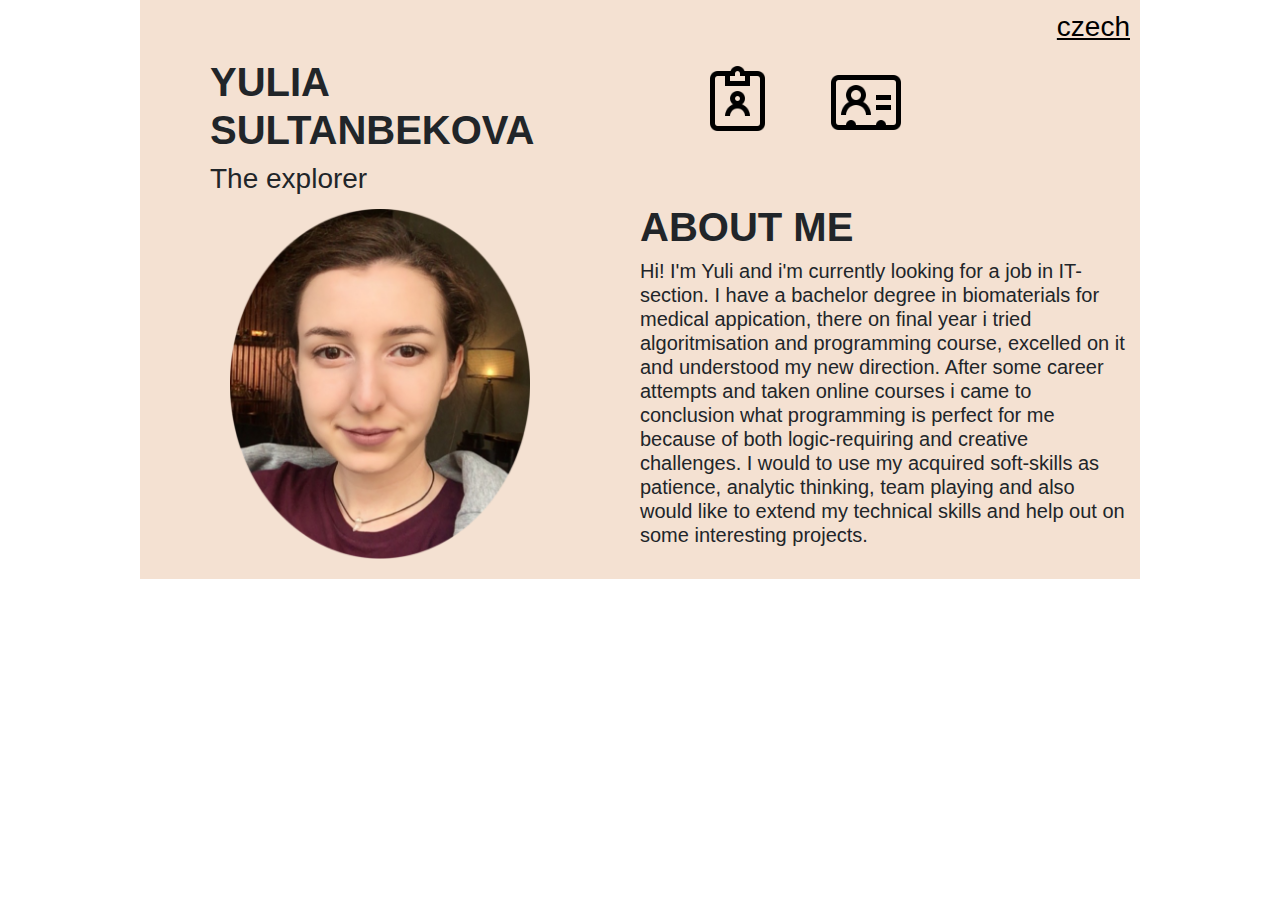
<file: index.html>
<!DOCTYPE html>

<html lang="en">
    <head>
        <link href="https://stackpath.bootstrapcdn.com/bootstrap/4.1.3/css/bootstrap.min.css" rel="stylesheet">
        <link href="styles.css" rel="stylesheet">
        <title>Yuli</title>
    </head>
    <div class="content">
    <body>
        <h3 align="right">
            <a href="czech.html">czech</a>
        </h3>
        <div class="homerow">
            <div class="homecolumn">
                <h1>
                    YULIA SULTANBEKOVA
                </h1>
                <h3>
                    The explorer
                </h3>
            </div>
            <div class="homecolumn">
                <a href="cven.html"><img src="icons8-cv-96.png" alt="RESUME" height="80" width="80"></a>
                <a href="contacts.html"><img class="iconfix" src="icons8-contact-details-96.png" alt="CONTACTS" height="80" width="80"></a>
            </div>
        </div>
        <div class="homerow">
            <div class="homecolumn">
                <img src="696_oooo.plus.png" class="myphoto" alt="Photo" style="width:300px;height:350px;">
            </div>
            <div class="column">
                <h1>
                    ABOUT ME
                </h1>
                <h5>
                    Hi! I'm Yuli and i'm currently looking for a job in IT-section. I have a bachelor degree in biomaterials for medical appication, there on final year i tried algoritmisation and programming course, excelled on it and understood my new direction. After some career attempts and taken online courses i came to conclusion what programming is perfect for me because of both logic-requiring and creative challenges. I would to use my acquired soft-skills as patience, analytic thinking, team playing and also would like to extend my technical skills and help out on some interesting projects.
                </h5>
            </div>
        </div>
    </body>
    </div>
</html>
</file>
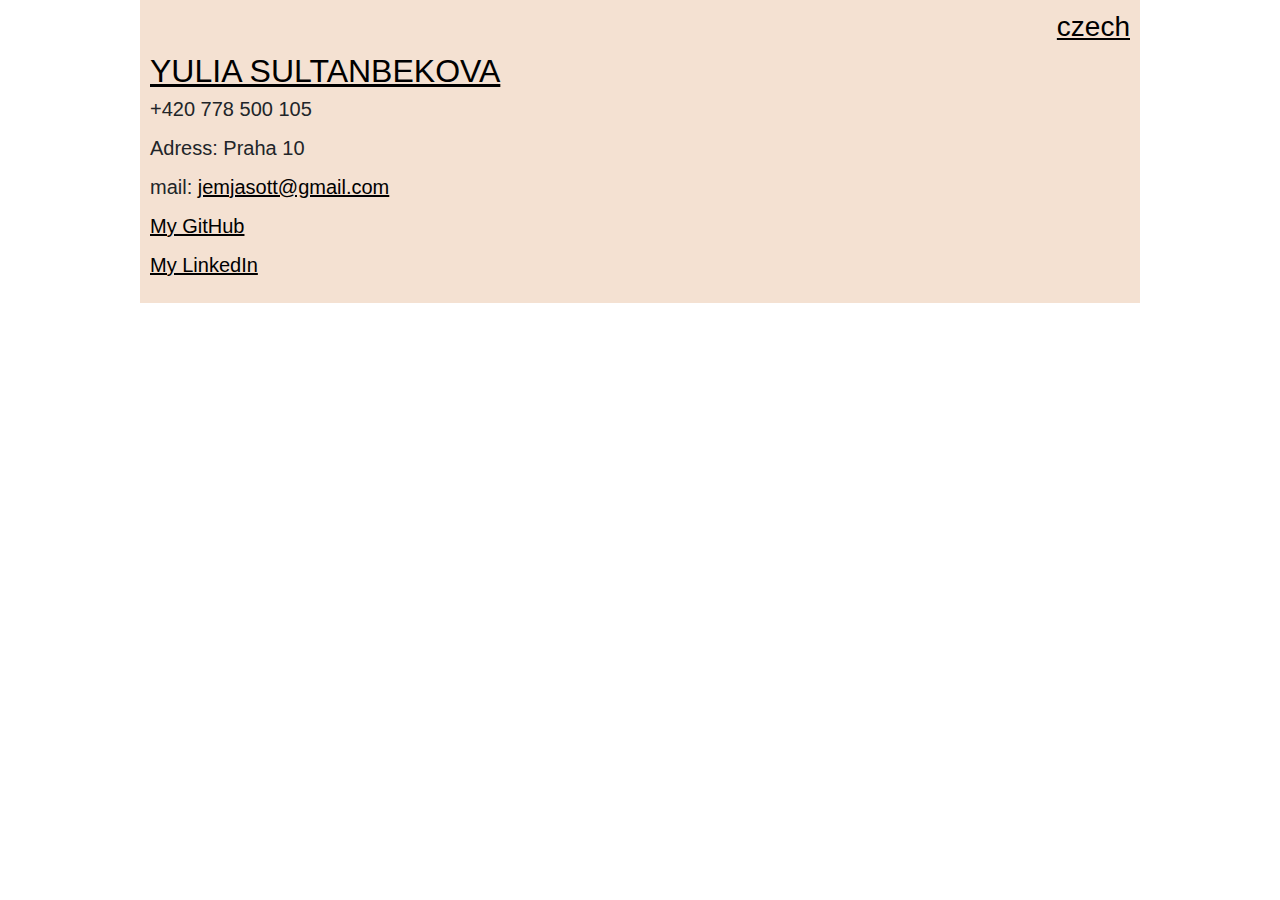
<file: contacts.html>
<!DOCTYPE html>

<html lang="cs">
    <head>
        <link href="https://stackpath.bootstrapcdn.com/bootstrap/4.1.3/css/bootstrap.min.css" rel="stylesheet">
        <link href="styles.css" rel="stylesheet">
        <title>Yuli</title>
    </head>
    <div class="content">
    <body>
        <h3 align="right">
            <a href="kontakty.html">czech</a>
        </h3>
        <h2>
            <a href="index.html">YULIA SULTANBEKOVA</a>
        </h2>
        <p>
            +420 778 500 105
        </p>
        <p>
            Adress:
            Praha 10
        </p>
        <p>
            mail: <a href="mailto:jemjasott@gmail.com">jemjasott@gmail.com</a>
        </p>
        <p>
            <a href="https://github.com/sultanby?tab=repositories">My GitHub</a>
        </p>
        <p>
            <a href="https://www.linkedin.com/in/yulia-sultanbekova-815281142/">My LinkedIn</a>
        </p>
    </body>
    </div>
</html>
</file>
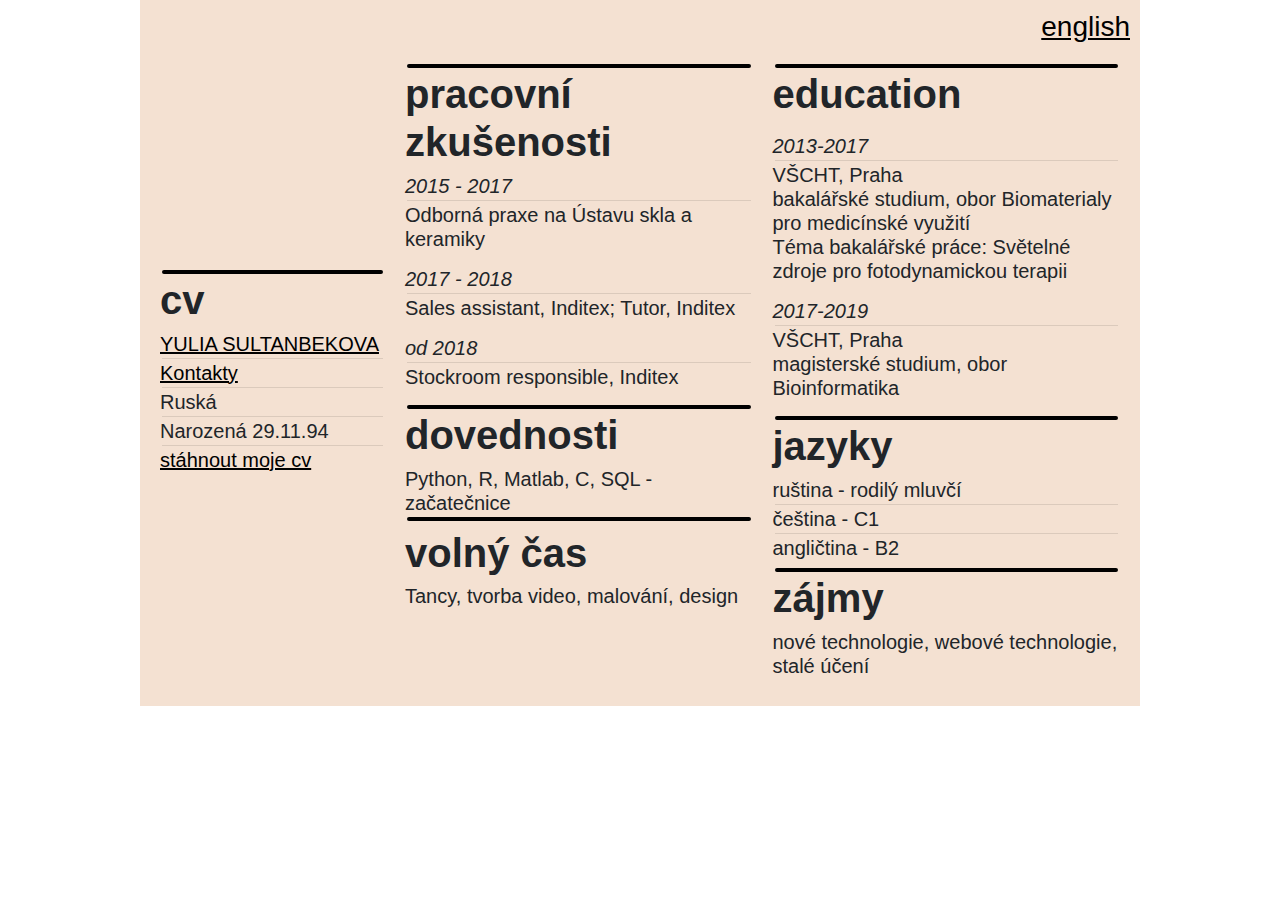
<file: cvcz.html>
<!DOCTYPE html>

<html lang="en">
    <head>
        <link href="https://stackpath.bootstrapcdn.com/bootstrap/4.1.3/css/bootstrap.min.css" rel="stylesheet">
        <link href="styles.css" rel="stylesheet">
        <title>Yuli</title>
    </head>
    <div class="content">
        <body>
            <h3 align="right">
                <a href="cven.html">english</a>
            </h3>
            <table>
                <tr>
                    <td class="left">
                        <hr class="upper">
                        <h1>
                            cv
                        </h1>
                        <h5>
                            <a href="czech.html">YULIA SULTANBEKOVA</a><br>
                            <hr>
                            <a href="kontakty.html">Kontakty</a><br>
                            <hr>
                            Ruská<br>
                            <hr>
                            Narozená 29.11.94<br>
                            <hr>
                            <a href="Yulia Sultanbekova CV eng.pdf" download="Yulia Sultanbekova CV eng">stáhnout moje cv</a>
                        </h5>
                    </td>
                    <td class="middle">
                        <hr class="upper">
                        <h1>
                            pracovní zkušenosti
                        </h1>
                        <h5>
                            <div class="termins">2015 - 2017<hr></div>
                            Odborná praxe na Ústavu skla a keramiky
                        </h5><p>
                        <h5>
                            <div class="termins">2017 - 2018<hr></div>
                            Sales assistant, Inditex;
                            Tutor, Inditex
                        </h5></p>
                        <p>
                        <h5>
                            <div class="termins">od 2018<hr></div>
                            Stockroom responsible, Inditex<br>
                        </h5></p>
                    </p>
                    <p>
                        <hr class="upper">
                        <h1>
                            dovednosti
                        </h1>
                        <h5>
                            Python, R, Matlab, C, SQL - začatečnice<br>
                        </h>
                        <hr class="upper">
                        <h1>
                            volný čas
                        </h1>
                        <h>
                            Tancy, tvorba video, malování, design<br>
                        </h5>
                    </td>
                    <td class="right">
                        <hr class="upper">
                        <h1>
                            education
                        </h1>
                        <p>
                        <h5>
                            <div class="termins">2013-2017<hr></div>
                            VŠCHT, Praha<br>
                            bakalářské studium, obor Biomaterialy pro medicínské využití<br>
                            Téma bakalářské práce: Světelné zdroje pro fotodynamickou terapii<br>
                        </h5>
                        </p>
                        <p>
                        <h5>
                            <div class="termins">2017-2019<hr></div>
                            VŠCHT, Praha<br>
                            magisterské studium, obor Bioinformatika<br>
                        </h5></p>
                        <hr class="upper">
                        <h1>
                            jazyky
                        </h1>
                        <h5>
                            ruština - rodilý mluvčí<br><hr>
                            čeština - C1<br><hr>
                            angličtina - B2<br>
                        </h5>
                        <hr class="upper">
                        <h1>
                            zájmy
                        </h1>
                        <h5>
                            nové technologie, webové technologie, stalé účení<br>
                        </h5>
                    </td>
                </tr>
            </table>
</html>
</file>
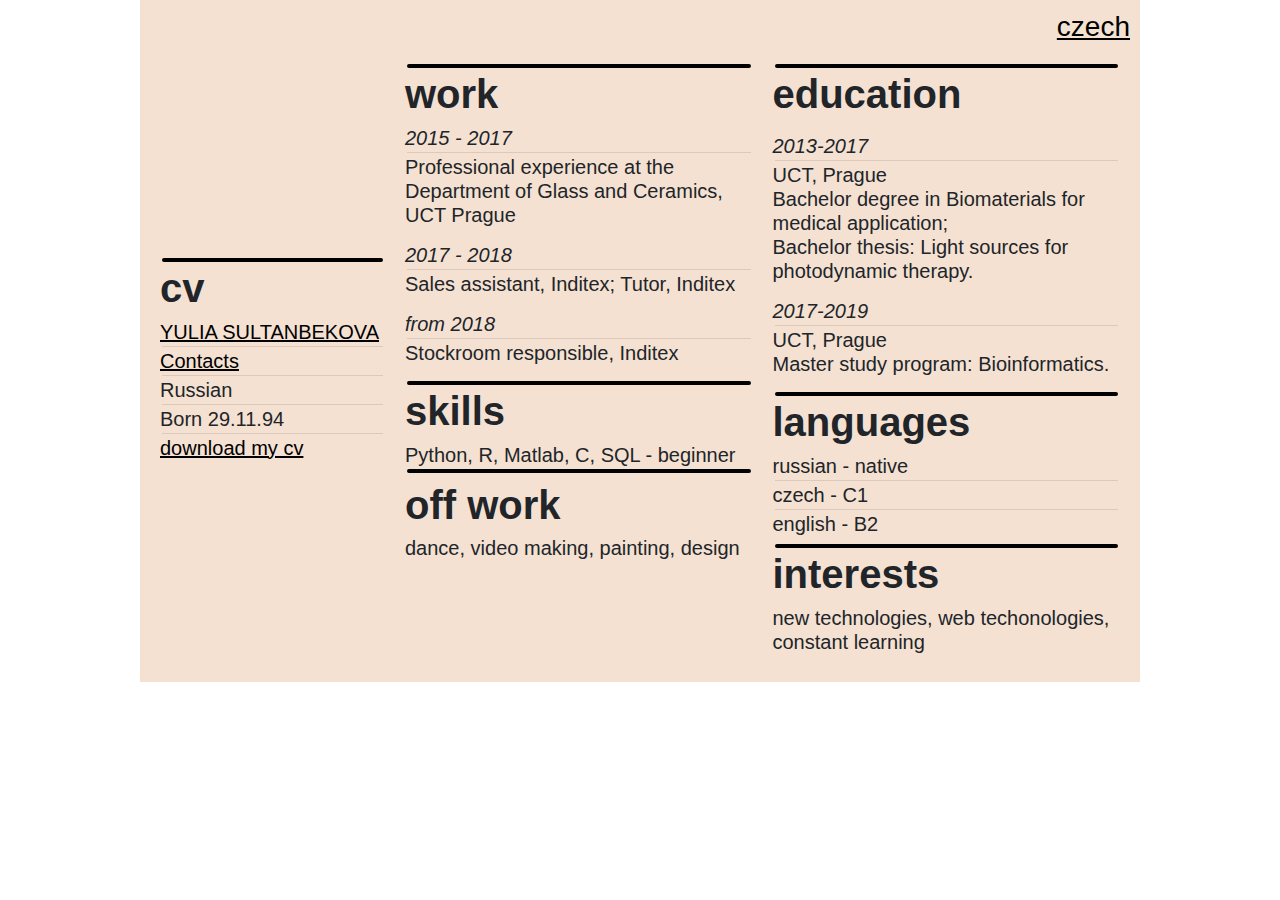
<file: cven.html>
<!DOCTYPE html>

<html lang="en">
    <head>
        <link href="https://stackpath.bootstrapcdn.com/bootstrap/4.1.3/css/bootstrap.min.css" rel="stylesheet">
        <link href="styles.css" rel="stylesheet">
        <title>Yuli</title>
    </head>
    <div class="content">
        <body>
            <h3 align="right">
                <a href="cvcz.html">czech</a>
            </h3>
            <table>
                <tr>
                    <td class="left">
                        <hr class="upper">
                        <h1>
                            cv
                        </h1>
                        <h5>
                            <a href="index.html">YULIA SULTANBEKOVA</a><br>
                            <hr>
                            <a href="contacts.html">Contacts</a><br>
                            <hr>
                            Russian<br>
                            <hr>
                            Born 29.11.94<br>
                            <hr>
                            <a href="Yulia Sultanbekova CV eng.pdf" download="Yulia Sultanbekova CV eng">download my cv</a>
                        </h5>
                    </td>
                    <td class="middle">
                        <hr class="upper">
                        <h1>
                            work
                        </h1>
                        <h5>
                            <div class="termins">2015 - 2017<hr></div>
                            Professional experience at the Department of Glass and Ceramics, UCT Prague
                        </h5><p>
                        <h5>
                            <div class="termins">2017 - 2018<hr></div>
                            Sales assistant, Inditex;
                            Tutor, Inditex
                        </h5></p>
                        <p>
                        <h5>
                            <div class="termins">from 2018<hr></div>
                            Stockroom responsible, Inditex<br>
                        </h5></p>
                    </p>
                    <p>
                        <hr class="upper">
                        <h1>
                            skills
                        </h1>
                        <h5>
                            Python, R, Matlab, C, SQL - beginner<br>
                        </h>
                        <hr class="upper">
                        <h1>
                            off work
                        </h1>
                        <h>
                            dance, video making, painting, design<br>
                        </h5>
                    </td>
                    <td class="right">
                        <hr class="upper">
                        <h1>
                            education
                        </h1>
                        <p>
                        <h5>
                            <div class="termins">2013-2017<hr></div>
                            UCT, Prague<br>
                            Bachelor degree in Biomaterials for medical application;<br>
                            Bachelor thesis: Light sources for photodynamic therapy.<br>
                        </h5>
                        </p>
                        <p>
                        <h5>
                            <div class="termins">2017-2019<hr></div>
                            UCT, Prague<br>
                            Master study program: Bioinformatics.<br>
                        </h5></p>
                        <hr class="upper">
                        <h1>
                            languages
                        </h1>
                        <h5>
                            russian - native<br><hr>
                            czech - C1<br><hr>
                            english - B2<br>
                        </h5>
                        <hr class="upper">
                        <h1>
                            interests
                        </h1>
                        <h5>
                            new technologies, web techonologies, constant learning<br>
                        </h5>
                    </td>
                </tr>
            </table>
</html>
</file>
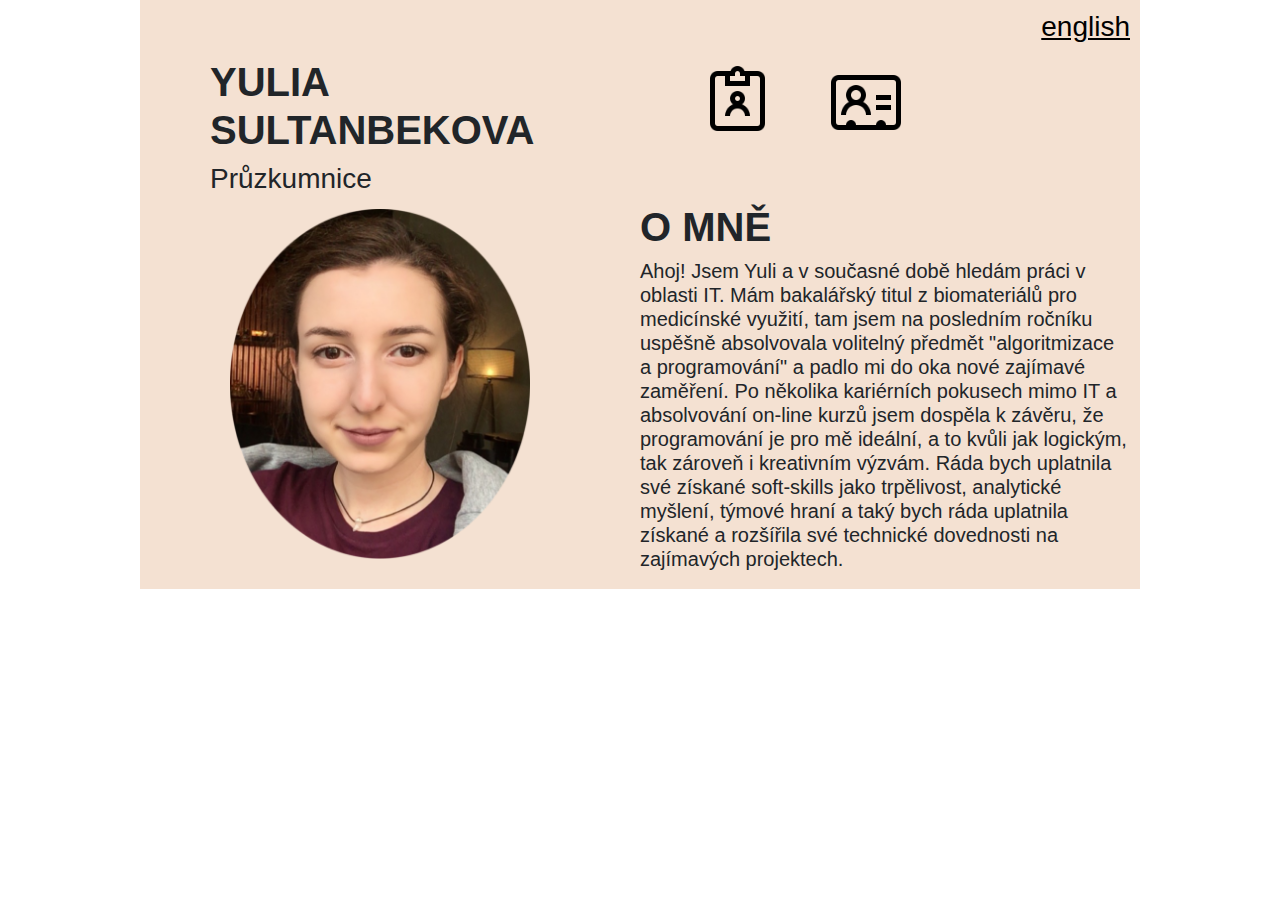
<file: czech.html>
<!DOCTYPE html>

<html lang="en">
    <head>
        <link href="https://stackpath.bootstrapcdn.com/bootstrap/4.1.3/css/bootstrap.min.css" rel="stylesheet">
        <link href="styles.css" rel="stylesheet">
        <title>Yuli</title>
    </head>
    <div class="content">
    <body>
        <h3 align="right">
            <a href="index.html">english</a>
        </h3>
        <div class="homerow">
            <div class="homecolumn">
                <h1>
                    YULIA SULTANBEKOVA
                </h1>
                <h3>
                    Průzkumnice
                </h3>
            </div>
            <div class="homecolumn">
                <a href="cven.html"><img src="icons8-cv-96.png" alt="RESUME" height="80" width="80"></a>
                <a href="contacts.html"><img class="iconfix" src="icons8-contact-details-96.png" alt="CONTACTS" height="80" width="80"></a>
            </div>
        </div>
        <div class="homerow">
            <div class="homecolumn">
                <img src="696_oooo.plus.png" class="myphoto" alt="Photo" style="width:300px;height:350px;">
            </div>
            <div class="column">
                <h1>
                    O MNĚ
                </h1>
                <h5>
                    Ahoj! Jsem Yuli a v současné době hledám práci v oblasti IT. Mám bakalářský titul z biomateriálů pro medicínské využití, tam jsem na posledním ročníku uspěšně absolvovala volitelný předmět "algoritmizace a programování" a padlo mi do oka nové zajímavé zaměření. Po několika kariérních pokusech mimo IT a absolvování on-line kurzů jsem dospěla k závěru, že programování je pro mě ideální, a to kvůli jak logickým, tak zároveň i kreativním výzvám. Ráda bych uplatnila své získané soft-skills jako trpělivost, analytické myšlení, týmové hraní a taký bych ráda uplatnila získané a rozšířila své technické dovednosti na zajímavých projektech.
                </h5>
            </div>
        </div>
    </body>
    </div>
</html>
</file>
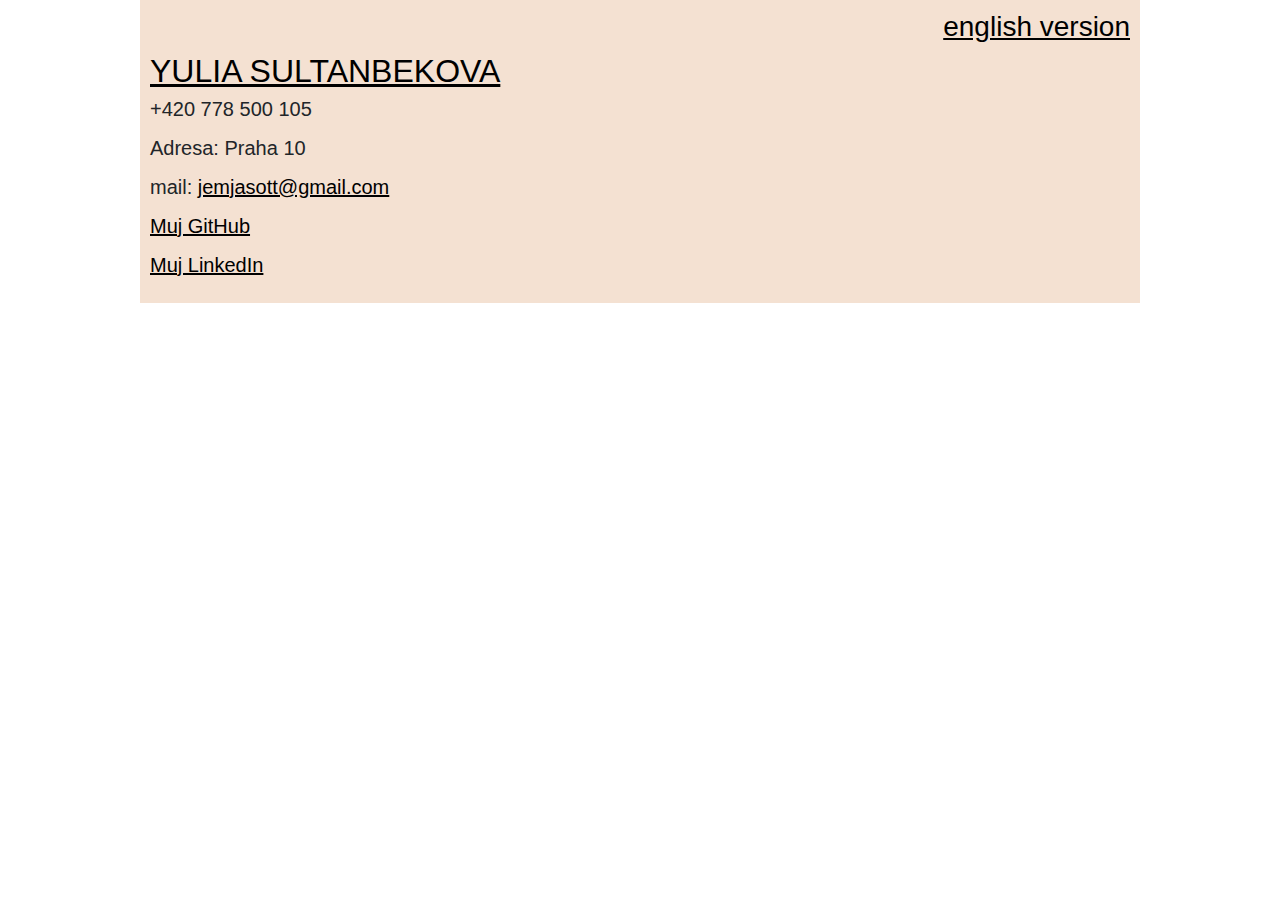
<file: kontakty.html>
<!DOCTYPE html>

<html lang="cs">
    <head>
        <link href="https://stackpath.bootstrapcdn.com/bootstrap/4.1.3/css/bootstrap.min.css" rel="stylesheet">
        <link href="styles.css" rel="stylesheet">
        <title>Yuli</title>
    </head>
    <div class="content">
    <body>
        <h3 align="right">
            <a href="contacts.html">english version</a>
        </h3>
        <h2>
            <a href="czech.html">YULIA SULTANBEKOVA</a>
        </h2>
        <p>
            +420 778 500 105
        </p>
        <p>
            Adresa:
            Praha 10
        </p>
        <p>
            mail: <a href="mailto:jemjasott@gmail.com">jemjasott@gmail.com</a>
        </p>
        <p>
            <a href="https://github.com/sultanby?tab=repositories">Muj GitHub</a>
        </p>
        <p>
            <a href="https://www.linkedin.com/in/yulia-sultanbekova-815281142/">Muj LinkedIn</a>
        </p>
    </body>
    </div>
</html>
</file>
<file: styles.css>
body {
  background-color: white;
  font: 20px Arial, sans-serif;
}
.content {
  max-width: 1000px;
  margin: auto;
  background: #f4e1d2;
  padding: 10px;
}
.homecolumn {
  float: left;
  width: 50%;
  margin-top: 6px;
  padding-left: 60px;
}

.homerow:after {
  content: "";
  display: table;
  clear: both;
}

.iconfix {
  margin-top: 7px;
  margin-left: 40px;
}

.myphoto {
  margin-left: 20px;
  margin-bottom: 10px;
}

.left{
  width: 25%;
  padding:10px;
}

.middle, .right {
  width: 37.5%;
  padding:10px;
  vertical-align: top;
}

/* Clear floats after the columns */
.cvrow:after {
  content: "";
  display: table;
  clear: both;
}
.upper {
  border: 2px solid black;
  border-radius: 2px;
}

h1 {
  font-weight:bolder;
}
hr {
  margin: 2px;
}
a {
  color:black;
  text-decoration: underline;
}
.termins {
  font-style: italic;
}
</file>
